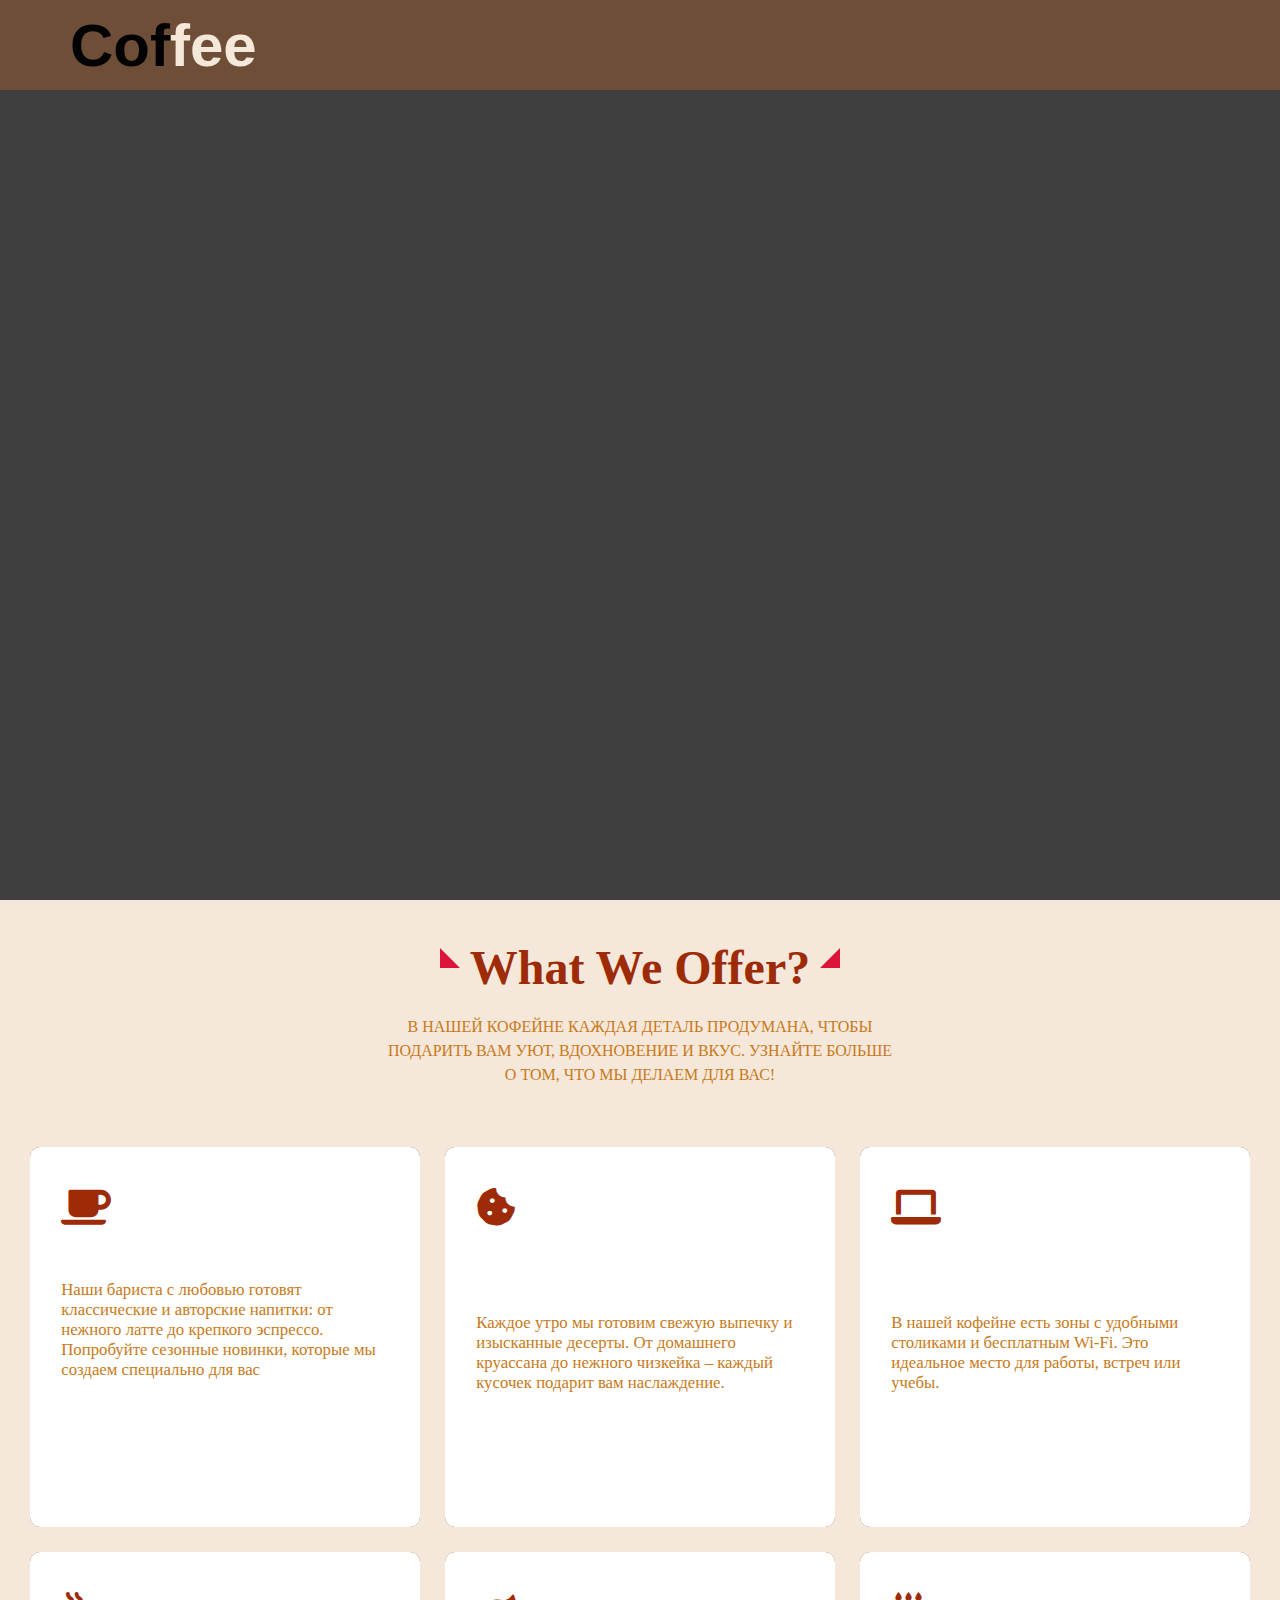
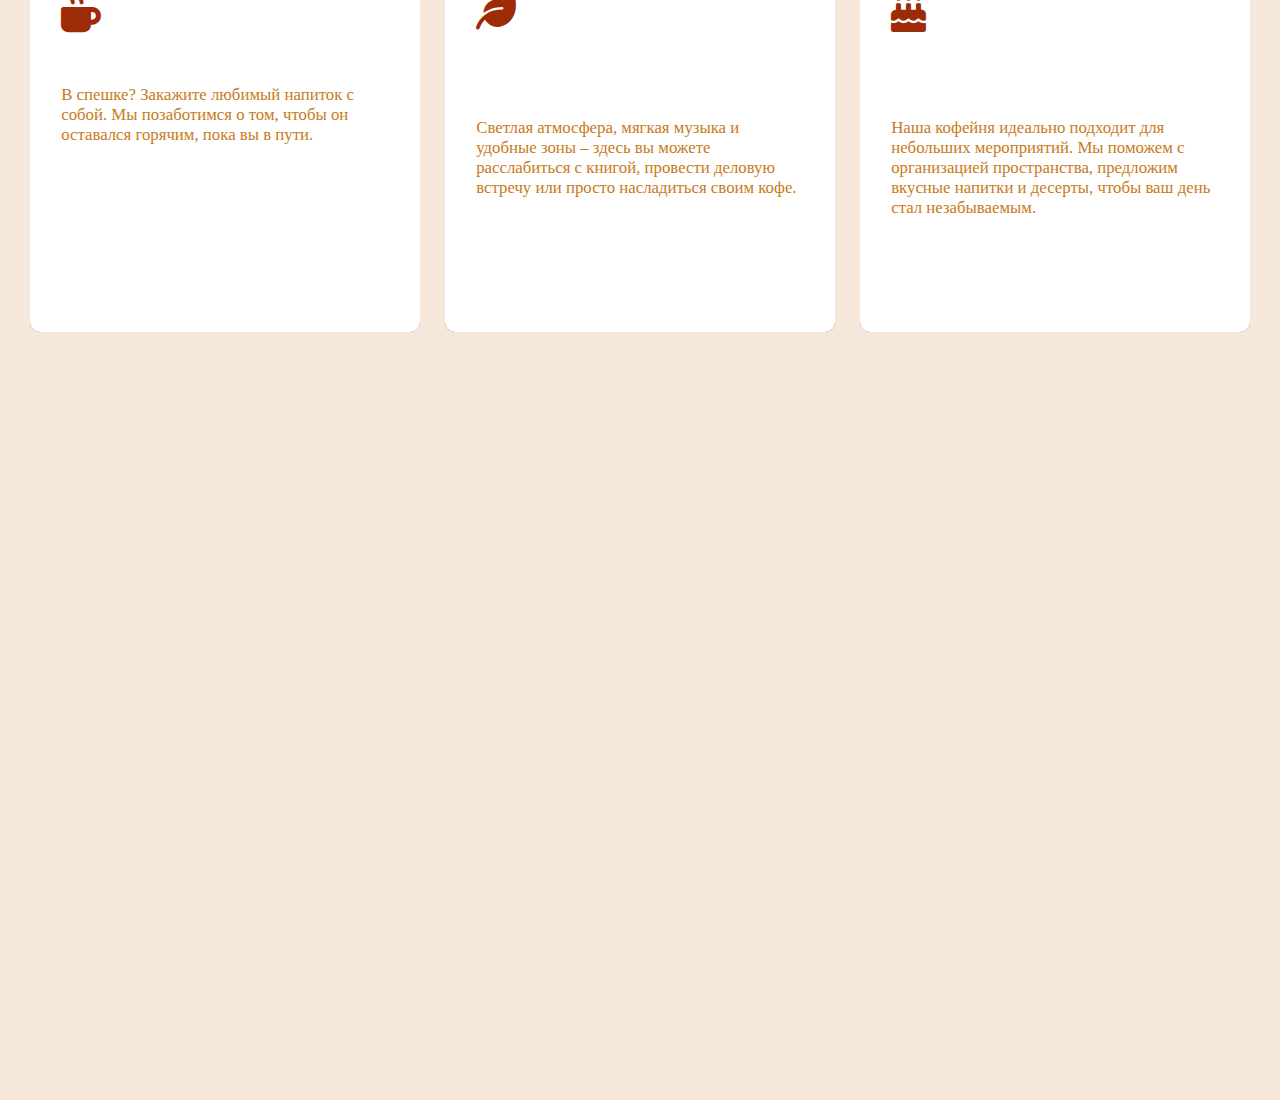
<file: About.html>
<!DOCTYPE html>
<html lang="en">
<head>
    <meta charset="UTF-8">
    <meta name="viewport" content="width=device-width, initial-scale=1.0">
    <title>About Us</title>
    <link rel="stylesheet" href="About.css">
    <link href="https://cdnjs.cloudflare.com/ajax/libs/font-awesome/6.0.0-beta3/css/all.min.css" rel="stylesheet">
</head>
<body>
    <header>
        <div class="nav-bar">
                <h1 class="title">Cof<span>fee</span></h1>
                
                <ul class="menu">
                     <li><a href="index.html">HOME</a></li>
                     <li><a href="About.html">ABOUT</a></li>
                     <li><a href="menu.html">MENU</a>
                      <ul class="submenu">
                        <li><a href="https://www.bbcgoodfood.com/recipes/collection/coffee-recipes" target="_blank">Coffee</a></li>
                        <li><a href="https://www.allrecipes.com/recipes/79/desserts/" target="_blank">Desserts</a></li>
                        <li><a href="https://www.bbcgoodfood.com/recipes/collection/non-alcoholic-drink-recipes" target="_blank">Drinks</a></li>
                        <li><a href="https://www.delish.com/cooking/recipe-ideas/g43443854/fast-food-copycat-recipes/" target="_blank">Fast-food</a></li>
                      </ul>
                    </li>
                     <li><a href="gallery.html">GALLERY</a></li>
                     <li><a href="contact.html">CONTACT</a>
                      <ul class="submenu">
                        <li><a href="contact.html" target="_blank">+7(747)567 2423</a></li>
                        <li><a href="#">Delivery</a></li>
                        <li><a href="https://2gis.kz/almaty/search/%D0%9A%D0%BE%D1%84%D0%B5%D0%B9%D0%BD%D0%B8/rubricId/162" target="_blank">Adress</a></li>
                        <li><a href="https://rockets.coffee/faq" target="_blank">FAQ</a></li>
                      </ul>
                    </li>
                </ul>
             </div>
       </header>
       
    <div class="about-container">
        <h1 class="about-title">About Us</h1>
        <p class="about-text">
            COFFEE-это место, где кофе становится искусством. Мы предлагаем вам ароматный кофе, свежие десерты и атмосферу уюта. Здесь каждый гость найдет что-то по душе, будь то горячий напиток или сладкая пауза. Мы рады сделать ваш день особенным!
        </p>
    </div>

     <div class="container">
        <div id="service-section">
            <h2>What We Offer?</h2>
            <p id="paragraph">В нашей кофейне каждая деталь продумана, чтобы подарить вам уют, вдохновение и вкус. Узнайте больше о том, что мы делаем для вас!</p>
           <div class="cards">
                <div class="card">
                    <i class="fa fa-coffee"></i>
                    <div class="content">
                        <h3>Авторский кофе</h3>
                        <p>Наши бариста с любовью готовят классические и авторские напитки: от нежного латте до крепкого эспрессо. Попробуйте сезонные новинки, которые мы создаем специально для вас</p>
                    </div>
                </div>

                <div class="card">
                    <i class="fa fa-cookie-bite"></i>
                    <div class="content">
                        <h3>Свежая выпечка и десерты</h3>
                        <p>Каждое утро мы готовим свежую выпечку и изысканные десерты. От домашнего круассана до нежного чизкейка – каждый кусочек подарит вам наслаждение.</p>
                    </div>
                </div>

                <div class="card">
                    <i class="fa fa-laptop"></i>
                    <div class="content">
                        <h3>Уютное пространство для работы</h3>
                        <p>В нашей кофейне есть зоны с удобными столиками и бесплатным Wi-Fi. Это идеальное место для работы, встреч или учебы.</p>
                    </div>
                </div>
                <div class="card">
                    <i class="fa fa-mug-hot"></i>
                    <div class="content">
                        <h3> Кофе с собой</h3>
                        <p>В спешке? Закажите любимый напиток с собой. Мы позаботимся о том, чтобы он оставался горячим, пока вы в пути.</p>
                    </div>
                </div>

                <div class="card">
                    <i class=" fa fa-leaf"></i>
                    <div class="content">
                        <h3>Пространство для отдыха</h3>
                        <p>Светлая атмосфера, мягкая музыка и удобные зоны – здесь вы можете расслабиться с книгой, провести деловую встречу или просто насладиться своим кофе.</p>
                    </div>
                </div>

                <div class="card">
                    <i class="fas fa-birthday-cake"></i>
                    <div class="content">
                        <h3>Ваши праздники – наша забота</h3>
                        <p>Наша кофейня идеально подходит для небольших мероприятий. Мы поможем с организацией пространства, предложим вкусные напитки и десерты, чтобы ваш день стал незабываемым.</p>
                    </div>
                </div>
           </div>

        </div>
        
       </div>
        
    
   
</body>
</html>
</file>
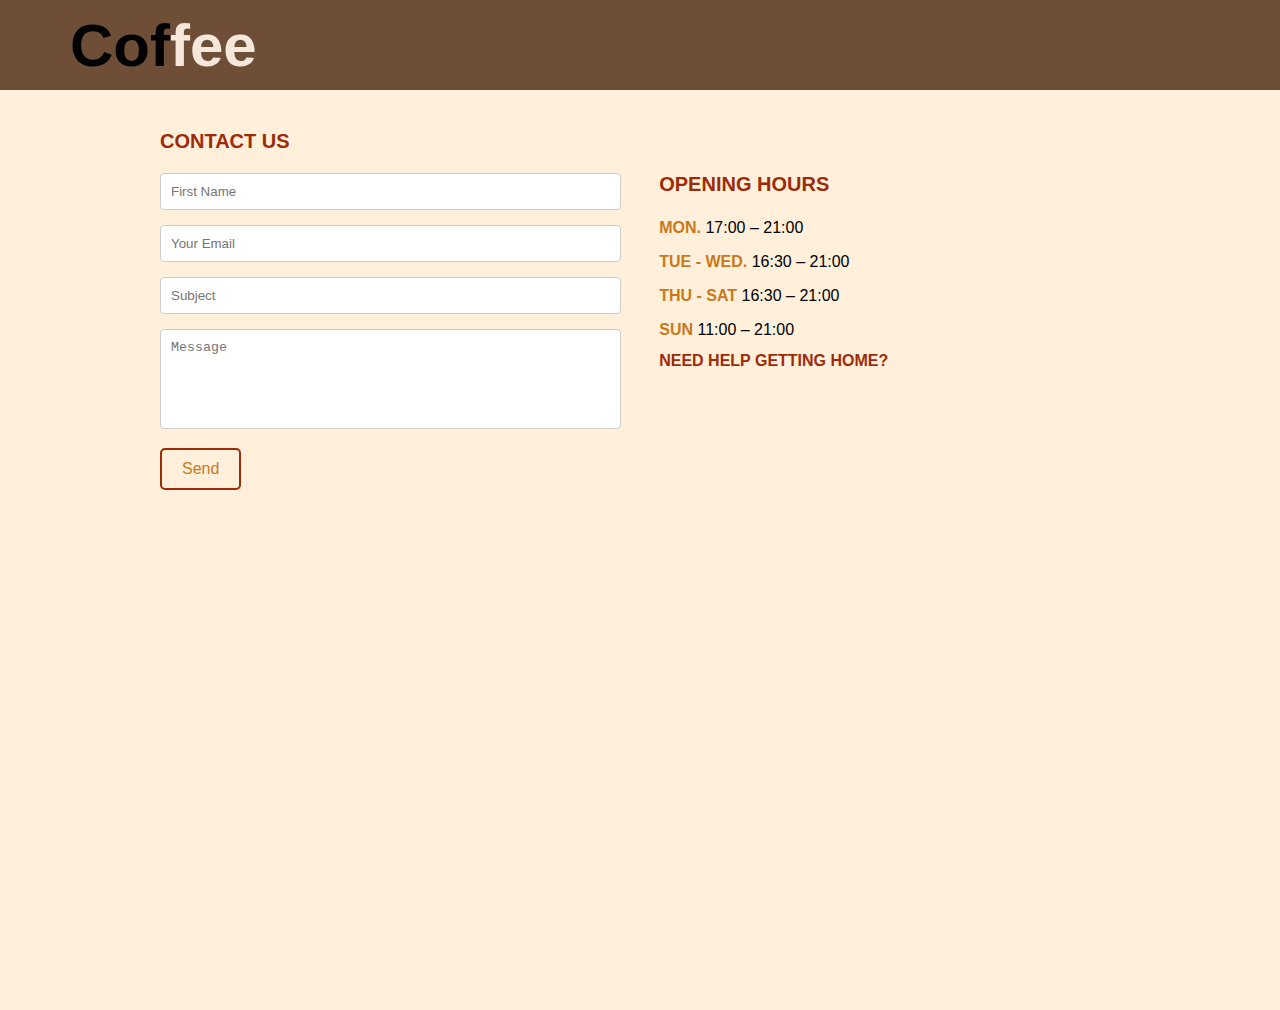
<file: contact.html>
<!DOCTYPE html>
<html lang="ru">
<head>
    <meta charset="UTF-8">
    <meta name="viewport" content="width=device-width, initial-scale=1.0">
    <title>Свяжитесь с нами - Кофейня</title>
    <link href="https://fonts.googleapis.com/css2?family=Playfair+Display:wght@400;700&family=Roboto:wght@300;400&display=swap" rel="stylesheet">
    <link rel="stylesheet" href="contact.css">
</head>
<body>
  <header>
    <div class="nav-bar">
            <h1 class="title">Cof<span>fee</span></h1>
            
            <ul class="menu">
                 <li><a href="index.html">HOME</a></li>
                 <li><a href="About.html">ABOUT</a></li>
                 <li><a href="menu.html">MENU</a>
                  <ul class="submenu">
                    <li><a href="https://www.bbcgoodfood.com/recipes/collection/coffee-recipes" target="_blank">Coffee</a></li>
                    <li><a href="https://www.allrecipes.com/recipes/79/desserts/" target="_blank">Desserts</a></li>
                    <li><a href="https://www.bbcgoodfood.com/recipes/collection/non-alcoholic-drink-recipes" target="_blank">Drinks</a></li>
                    <li><a href="https://www.delish.com/cooking/recipe-ideas/g43443854/fast-food-copycat-recipes/" target="_blank">Fast-food</a></li>
                  </ul>
                </li>
                 <li><a href="gallery.html">GALLERY</a></li>
                 <li><a href="contact.html">CONTACT</a>
                  <ul class="submenu">
                    <li><a href="contact.html" target="_blank">+7(747)567 2423</a></li>
                    <li><a href="#">Delivery</a></li>
                    <li><a href="https://2gis.kz/almaty/search/%D0%9A%D0%BE%D1%84%D0%B5%D0%B9%D0%BD%D0%B8/rubricId/162" target="_blank">Adress</a></li>
                    <li><a href="https://rockets.coffee/faq" target="_blank">FAQ</a></li>
                  </ul>
                </li>
            </ul>
         </div>
   </header>
       

       <div class="container">
        <h2>CONTACT US</h2>
       
        <div class="content">
          <div class="contact-form">
            <form>
              <input type="text" placeholder="First Name" required>
              <input type="email" placeholder="Your Email" required>
              <input type="text" placeholder="Subject" required>
              <textarea placeholder="Message" required></textarea>
              <button type="submit">Send</button>
            </form>
          </div>
    
          
          <div class="opening-hours">
            <h2>OPENING HOURS</h2>
            <p><strong>MON.</strong> 17:00 – 21:00</p>
            <p><strong>TUE - WED.</strong> 16:30 – 21:00</p>
            <p><strong>THU - SAT</strong> 16:30 – 21:00</p>
            <p><strong>SUN</strong> 11:00 – 21:00</p>
            <a href="#" class="help-link">NEED HELP GETTING HOME?</a>
          </div>
        </div>
      </div>
</body>
</html>
</file>
<file: About.css>
* {
    margin: 0;
    padding: 0;
    box-sizing: border-box;
}

body {
    margin: 0;
    padding: 0;
    background-image: url('https://i.pinimg.com/736x/f4/b4/68/f4b468c720a97521602be6095de1abec.jpg');
    background-size: cover;
    background-position: center center;
    background-repeat: no-repeat;
    height: 100vh;
}

body::before {
    content: "";
    position: absolute;
    top: 0;
    left: 0;
    right: 0;
    bottom: 0;
    background-color: rgba(0, 0, 0, 0.5);
    z-index: 1;
}

body > * {
    position: relative;
    z-index: 2;
}

header {
    position: fixed;
    top: 0;
    left: 0;
    width: 100%;
    height: 10%;
    background: #6F4E37;
    display: flex;
    align-items: center;
    justify-content: space-between;
    padding: 0 80px;
    z-index: 100;
}

.nav-bar {
    display: flex;
    align-items: center;
    justify-content: space-between;
    width: 100%;
}

.nav-bar .title {
    color: #020202;
    font-size: 67px;
    font-weight: 600;
    margin: 0;
    padding: 10px;
    font-family: Arial, Helvetica, sans-serif;
}

span {
    color: #F5E7D9;
}

.menu {
    display: flex;
    align-items: center;
}

.menu li {
    list-style: none;
    display: inline-block;
    margin-bottom: -15px;
}

.menu li a {
    text-decoration: none;
    color: #F5E7D9;
    font-size: 23px;
    font-weight: 600;
    margin-left: 25px;
    transition: 0.4s ease;
    font-family: Arial, Helvetica, sans-serif;
}

.menu li a:hover {
    color: black;
    padding: 8px 30px;
    border: 2px solid;
}

.menu li {
    opacity: 0;
    transform: translateY(20px);
    animation: slideUp 0.6s forwards;
}

.submenu {
    display: none; /* Скрыть подменю по умолчанию */
    position: absolute;
    top: 100%;
    left: 0;
    background: #6F4E37;
    list-style: none;
    padding: 0;
    margin: 0;
    border-radius: 5px;
    box-shadow: 0 4px 6px rgba(0, 0, 0, 0.1);
}

.submenu li a {
    color: #F5E7D9;
    font-size: 18px;
    padding: 10px;
    display: block;
    text-decoration: none;
    transition: 0.3s ease;
}

.submenu li a:hover {
    color: black;
    background: #F5E7D9;
}

/* Показывать подменю при наведении */
.menu li:hover .submenu {
    display: block;
}

@keyframes slideUp {
    to {
        opacity: 1;
        transform: translateY(0);
    }
}

.menu li:nth-child(1) {
    animation-delay: 0.2s;
}

.menu li:nth-child(2) {
    animation-delay: 0.4s;
}

.menu li:nth-child(3) {
    animation-delay: 0.6s;
}

.menu li:nth-child(4) {
    animation-delay: 0.8s;
}

.menu li:nth-child(5) {
    animation-delay: 1s;
}

.menu li:nth-child(6) {
    animation-delay: 1.2s;
}

.about-container {
    display: flex;
    flex-direction: column;
    align-items: center;
    justify-content: center;
    background-color: rgba(0, 0, 0, 0.5);
    color: white;
    min-height: 100vh;
    padding: 20px;
    box-sizing: border-box;
    text-align: center;
}

.about-title {
    font-size: 3rem;
    font-weight: 700;
    margin-bottom: 20px;
    color: white;
    opacity: 0; 
    animation: fadeIn 0.8s ease-out forwards 0s; 
    font-family: "Allura", cursive;
}

.about-text {
    font-size: 1.2rem;
    line-height: 1.6;
    max-width: 800px;
    margin: 0 auto;
    color: white;
    font-weight: 400;
    opacity: 0; 
    animation: fadeIn 0.8s ease-out forwards 0.5s; 
}

@keyframes fadeIn {
    0% {
        opacity: 0; 
        transform: translateY(10px); 
    }
    100% {
        opacity: 1; 
        transform: translateY(0); 
    }
}

.container{
    height: 200%;
    background: #F5E7D9;
}

#service-section{
    min-height: 740px;
    width: 100%;
    display: flex;
    align-items: center;
    justify-content: center;
    flex-direction: column;
}

#service-section h2{
    color:#9e2b07; 
    font-family: "Allura", cursive ;  
    font-size: 3rem;
    font-weight: 700;
    margin-bottom: 20px;
    position: relative;
    margin-top: 40px;
}

#service-section h2::after{
    position: absolute;
    content: "";
    top: 8px;
    left: -30px;
    height: 0px;
    width: 0px;
    border-top:20px solid transparent;
    border-left:20px solid crimson ;
}

#service-section h2::before{
    position: absolute;
    content: "";
    top: 8px;
    right: -30px;
    height: 0px;
    width: 0px;
    border-top:20px solid transparent;
    border-right:20px solid crimson ;
}

#service-section #paragraph{
    width: 40%;
    font-size: 1rem;
    color: #c87a19;
    text-align: center;
    line-height: 1.5rem;
    white-space: 1px;
    margin-bottom:40px ;
    text-transform: uppercase;
}

.cards{
    display: grid;
    grid-template-columns: repeat(3,1fr);
    gap: 25px;
    z-index: 9;
    margin-top: 20px;
}

.cards .card{
    height: 380px;
    width: 390px;
    display: flex;
    justify-content: flex-start;
    flex-direction: column;
    padding:0 8%;
    background:white;
    position: relative;
    border-radius: 10px;
}

.cards .card::before{
    transition: transform 0.3s ease;
    position: absolute;
    content: "";
    height: 100%;
    width: 100%;
    top:0;
    left: 0;
    border-radius: 10px;
    background:#6F4E37 ;
    transform: rotate(0deg);
    z-index:-1
}

.cards .card:hover.card::before{
    transform: rotate(10deg);
}

.cards .card i{
    font-size: 2.5rem;
    color: #9e2b07;
    margin-top:40px; 
    margin-bottom: 10px;
}

.cards .card h3{
    font-size: 1.8rem;
    color: #fff;
    margin-bottom: 10px;
}

.cards .card .content p{
    color: #c87a19;
    font-size:1.05rem ;
    margin-bottom: 20px;
    font-weight: 500;
}

/* Медиазапросы для адаптивной верстки */

/* Для компьютеров (ширина от 1600px) */
@media screen and (min-width: 1600px) {
    header {
        padding: 0 100px;
    }

    .nav-bar .title {
        font-size: 80px;
    }

    .menu li a {
        font-size: 28px;
    }
}

/* Для планшетов (ширина от 960px до 1600px) */
@media screen and (max-width: 1600px) and (min-width: 960px) {
    header {
        padding: 0 60px;
    }

    .nav-bar .title {
        font-size: 60px;
    }

    .menu li a {
        font-size: 20px;
    }
}

/* Для мобильных устройств (ширина до 960px) */
@media screen and (max-width: 960px) {
    header {
        padding: 0 20px;
    }

    .nav-bar .title {
        font-size: 40px;
    }

    .menu li a {
        font-size: 18px;
        margin-left: 15px;
    }

    .about-container {
        padding: 10px;
    }

    .about-title {
        font-size: 2rem;
    }

    .about-text {
        font-size: 1rem;
    }

    .cards {
        grid-template-columns: repeat(2, 1fr);
    }

    .cards .card {
        width: 100%;
    }

    #service-section h2 {
        font-size: 2rem;
    }

    #service-section #paragraph {
        width: 90%;
    }
}

/* Для маленьких экранов (до 375px) */
@media screen and (max-width: 375px) {
    .menu li a {
        font-size: 16px;
        margin-left: 10px;
    }

    .cards {
        grid-template-columns: 1fr;
    }

    .cards .card {
        width: 90%;
        margin: 0 auto;
    }

    #service-section h2 {
        font-size: 1.5rem;
    }

    #service-section #paragraph {
        width: 100%;
    }
}
</file>
<file: contact.css>
*{
    margin: 0;
    padding: 0;
    box-sizing: border-box;
}
body{
    
    background-color: #ffefdb;
}
.container{
    margin: auto;
    height: 100vh;
    width: 100%;
    font-family: Arial, Helvetica, sans-serif;
    
}
header {
    position: fixed;
    top: 0;
    left: 0;
    width: 100%;
    height: 10%;
    background:  #6F4E37;
    display: flex;
    align-items: center; 
    justify-content: space-between; 
    padding: 0 80px;
    z-index: 100;
}


.nav-bar {
    display: flex;
    align-items: center;
    justify-content: space-between;
    width: 100%;
}

.nav-bar .title {
    color: #020202;
    font-size: 67px;
    font-weight: 600;
    margin: 0;
    padding: 10px;
    font-family: Arial, Helvetica, sans-serif; 
}

span {
    color: #F5E7D9;
}



.menu {
    display: flex;
    align-items: center; 
}

.menu li {
    list-style: none;
    display: inline-block;
    margin-bottom: 100px;
    margin-bottom: -15px; 
}

.menu li a {
    text-decoration: none;
    color: #F5E7D9 ;
    font-size: 23px;
    font-weight: 600;
    margin-left: 25px;
    transition: 0.4s ease;
    font-family: Arial, Helvetica, sans-serif; 
}

.menu li a:hover {
    color:black ;
    padding: 8px 30px;
    border: 2px solid;
}

.menu li {
    opacity: 0;
    transform: translateY(20px); 
    animation: slideUp 0.6s forwards;
}
.submenu {
  display: none; /* Скрыть подменю по умолчанию */
  position: absolute;
  top: 100%;
  left: 0;
  background: #6F4E37;
  list-style: none;
  padding: 0;
  margin: 0;
  border-radius: 5px;
  box-shadow: 0 4px 6px rgba(0, 0, 0, 0.1);
}

.submenu li a {
  color: #F5E7D9;
  font-size: 18px;
  padding: 10px;
  display: block;
  text-decoration: none;
  transition: 0.3s ease;
}

.submenu li a:hover {
  color: black;
  background: #F5E7D9;
}

/* Показывать подменю при наведении */
.menu li:hover .submenu {
  display: block;
}

@keyframes slideUp {
    to {
        opacity: 1;
        transform: translateY(0); 
    }
}

.menu li:nth-child(1) {
    animation-delay: 0.2s;
}

.menu li:nth-child(2) {
    animation-delay: 0.4s;
}

.menu li:nth-child(3) {
    animation-delay: 0.6s;
}
.menu li:nth-child(4) {
    animation-delay: 0.8s;
}
.menu li:nth-child(5) {
    animation-delay: 1s;
}
.menu li:nth-child(6) {
    animation-delay: 1.2s;
}

.container {
    max-width: 900px;
    margin: 40px auto;
    padding: 20px;
    position: relative;
    top: 70px;

  }
  
  h2 {
    color: #9e2b07;
    font-size: 20px;
    margin-bottom: 20px;
  }
  
  .content {
    display: flex;
    justify-content: space-between;
    align-items: flex-start;
    gap: 20px;
  }
  
  .contact-form, .opening-hours {
    width: 48%;
  }
  
  form input, form textarea {
    width: 100%;
    padding: 10px;
    margin-bottom: 15px;
    border: 1px solid #ccc;
    border-radius: 4px;
  }
  
  form textarea {
    resize: none;
    height: 100px;
  }
  
 
  form button{
    background-color: transparent;
    color: #c87a19;
    border-radius: 5px;
    border: 2px solid #9e2b07;
    padding: 10px 20px;
    font-size: 1rem;
    cursor: pointer;
    margin-right: 10px;
    position: relative;
    transition: color 0.4s ease;
  }
  
  form button::before{
    content: "";
    position: absolute;
    top: 0;
    left: 0;
    width: 0;
    height: 100%;
    background-color: #9e2b07;
    z-index: 0;
    transition: width 0.4s ease;
  }
  
  form button:hover::before{
    width: 100%;
  }
  
  .opening-hours p {
    margin: 10px 0;
    line-height: 1.5;
    
  }
  strong{
    color: #c87a19;
  }
  
  .help-link {
    color:#9e2b07 ;
    text-decoration: none;
    font-weight: bold;
  }
  
  .help-link:hover {
    text-decoration: underline;
  }

  h1 {
    margin: 20px 0;
    color: #333;
  }
  @media screen and (max-width: 1600px) and (min-width: 960px) {
    header {
        padding: 0 60px;
    }

    .nav-bar .title {
        font-size: 60px;
    }

    .menu li a {
        font-size: 20px;
    }

    .container {
        max-width: 1000px;
    }
}
@media screen and (max-width: 960px) {
  header {
      padding: 0 20px;
  }

  .nav-bar .title {
      font-size: 40px;
  }

  .menu li a {
      font-size: 18px;
      margin-left: 15px;
  }

  .container {
      max-width: 100%;
      padding: 10px;
  }

  h2 {
      font-size: 18px;
  }

  .content {
      flex-direction: column;
  }

  .contact-form,
  .opening-hours {
      width: 100%;
  }

  .help-link {
      font-size: 16px;
  }
}
@media screen and (max-width: 375px) {
  .menu li a {
      font-size: 16px;
      margin-left: 10px;
  }

  .container {
      max-width: 100%;
      padding: 5px;
  }

  h2 {
      font-size: 16px;
  }

  .content {
      flex-direction: column;
  }

  .contact-form,
  .opening-hours {
      width: 100%;
  }

  .help-link {
      font-size: 14px;
  }
}
</file>
